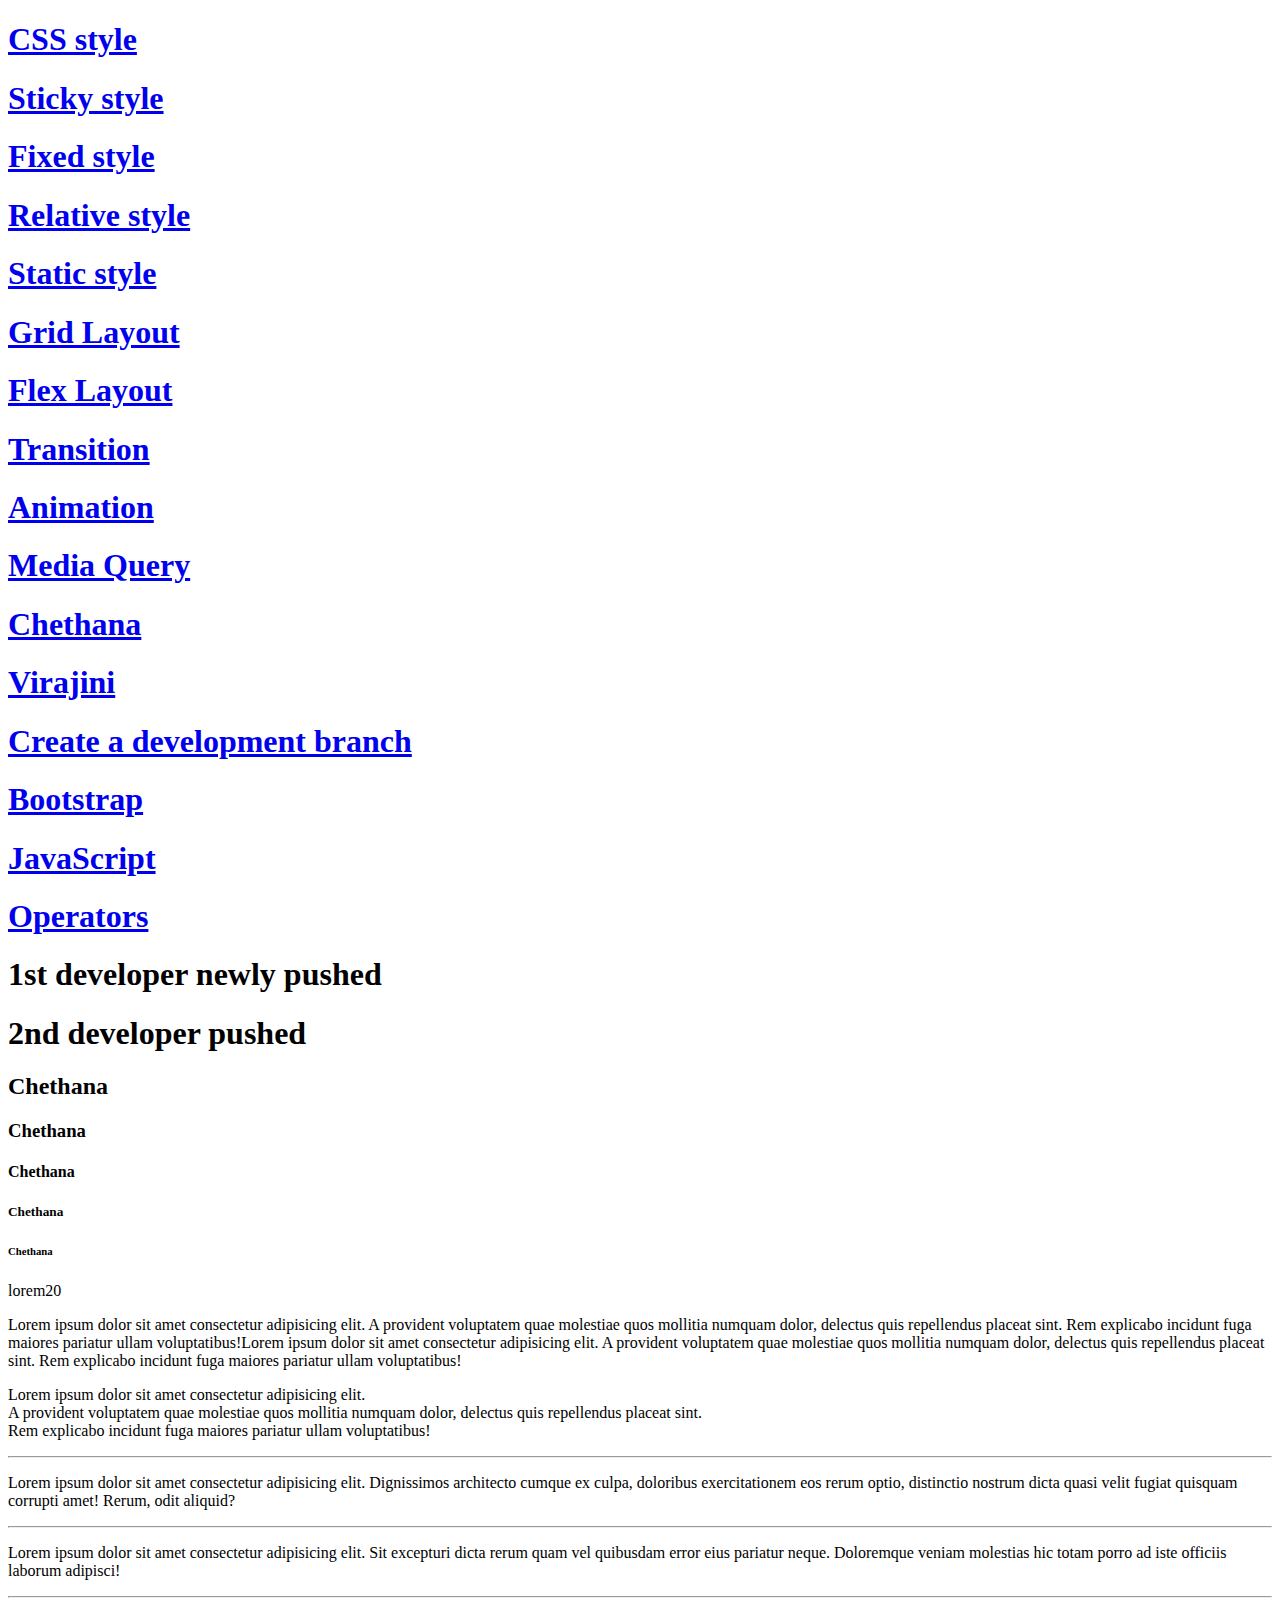
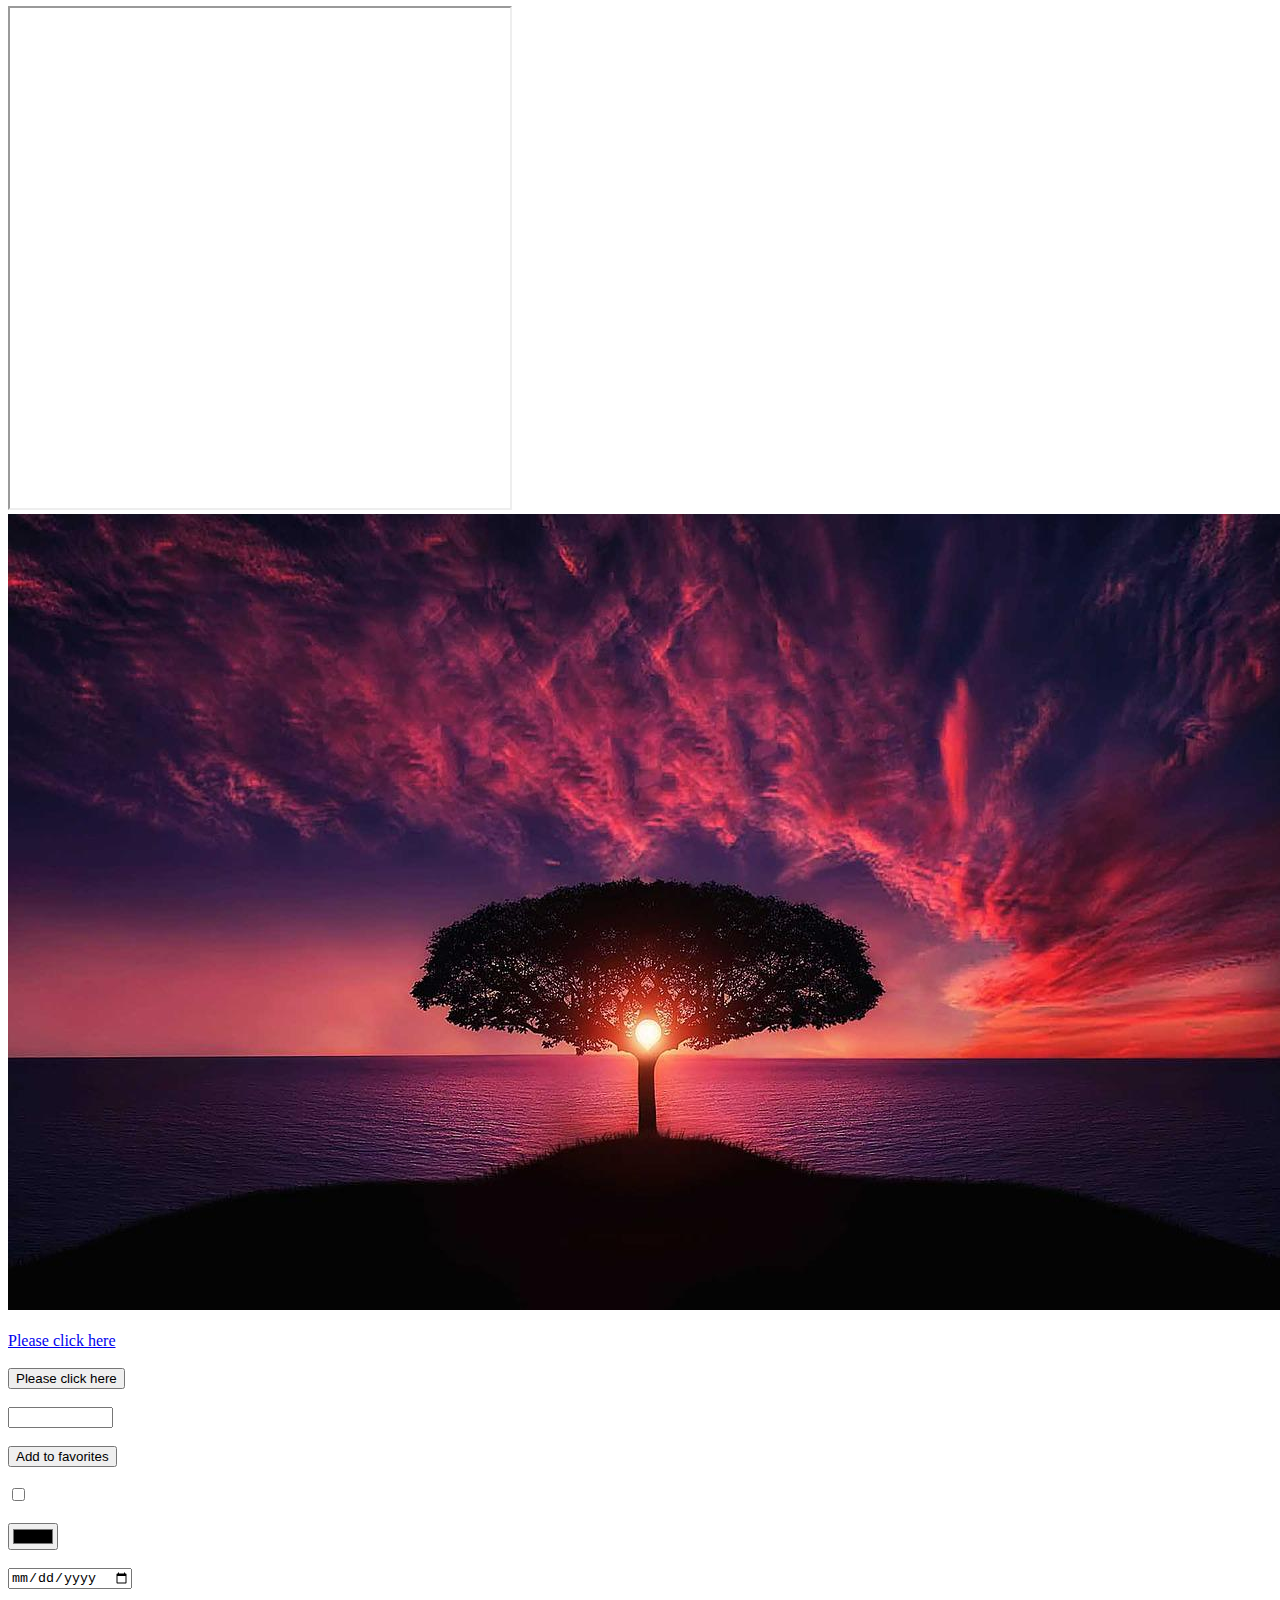
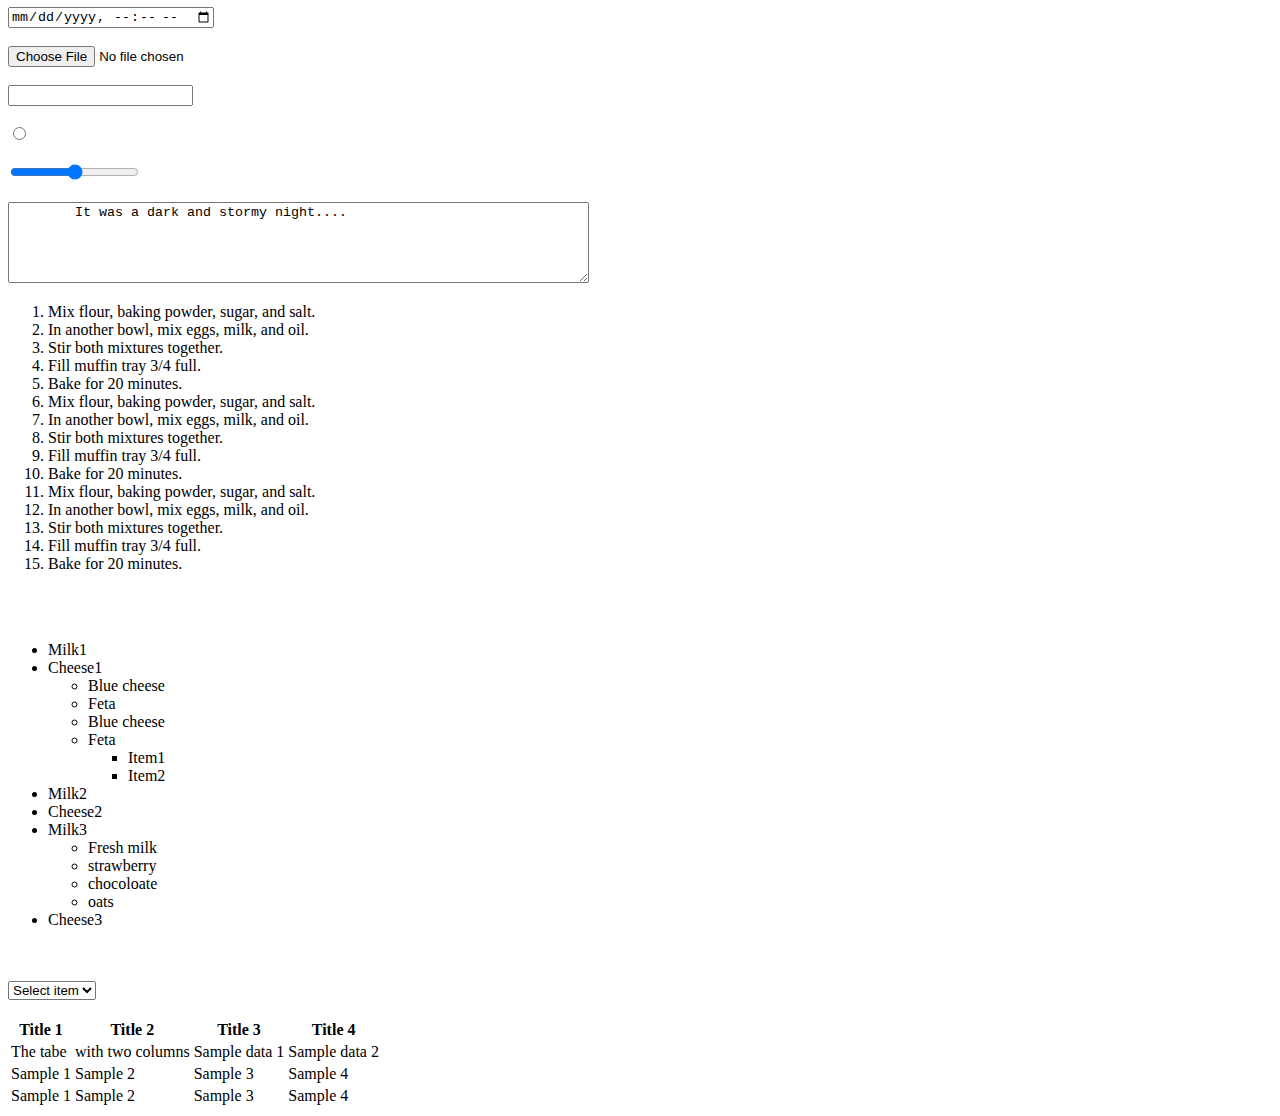
<file: index.html>
<!DOCTYPE html>
<html lang="en">
<head>
    <meta charset="UTF-8">
    <meta name="viewport" content="width=device-width, initial-scale=1.0">
    <title>APWD-2</title>
    
</head>
<body>
    <a href="CSS/index.html" target="_blank"><h1>CSS style</h1></a>
    <a href="Stciky/index.html" target="_blank"><h1>Sticky style</h1></a>
    <a href="Fixed/index.html" target="_blank"><h1>Fixed style</h1></a>
    <a href="Relative/index.html" target="_blank"><h1>Relative style</h1></a>
    <a href="Static/Index.html" target="_blank"><h1>Static style</h1></a>
    <a href="Grid layout/index.html" target="_blank"><h1>Grid Layout</h1></a>
    <a href="Flex/index.html" target="_blank"><h1>Flex Layout</h1></a>
    <a href="Transition/index.html" target="_blank"><h1>Transition</h1></a>
    <a href="Animation/index.html" target="_blank"><h1>Animation</h1></a>
    <a href="Media-query/index.html" target="_blank"><h1>Media Query</h1></a>
    <a href="Media-query/index.html" target="_blank"><h1>Chethana</h1></a>
    <a href="Media-query/index.html" target="_blank"><h1>Virajini</h1></a>
    <a href="Media-query/index.html" target="_blank"><h1>Create a development branch</h1></a>
    <a href="Bootstrap/index.html" target="_blank"><h1>Bootstrap</h1></a>
    <a href="JavaScript/index.html" target="_blank"><h1>JavaScript</h1></a>
    <a href="Operators/index.html" target="_blank"><h1>Operators</h1></a>



    <!-- this is h tag -->
    <h1>1st developer newly pushed</h1>
    <h1>2nd developer pushed</h1>
    <h2>Chethana</h2>
    <h3>Chethana</h3>
    <h4>Chethana</h4>
    <h5>Chethana</h5>
    <h6>Chethana</h6>

    <!-- paragraph tag -->
    <div>
        <p>lorem20</p>
    </div>

    <p>Lorem ipsum dolor sit amet consectetur adipisicing elit. A provident voluptatem quae molestiae quos mollitia numquam dolor,
         delectus quis repellendus placeat sint.
         Rem explicabo incidunt fuga maiores pariatur ullam voluptatibus!Lorem ipsum dolor sit amet consectetur adipisicing elit. A provident voluptatem quae molestiae quos mollitia numquam dolor,
         delectus quis repellendus placeat sint.
         Rem explicabo incidunt fuga maiores pariatur ullam voluptatibus!</p>

    <p>Lorem ipsum dolor sit amet consectetur adipisicing elit.<br> A provident voluptatem quae molestiae quos mollitia numquam dolor,
         delectus quis repellendus placeat sint.<br>Rem explicabo incidunt fuga maiores pariatur ullam voluptatibus!</p>
    
    <!-- hr tag    -->
    <hr>
    <p>Lorem ipsum dolor sit amet consectetur adipisicing elit. Dignissimos architecto cumque ex culpa, doloribus exercitationem eos rerum optio, distinctio nostrum dicta quasi velit fugiat quisquam corrupti amet! Rerum, odit aliquid?</p>
    <hr>
    <p>Lorem ipsum dolor sit amet consectetur adipisicing elit. Sit excepturi dicta rerum quam vel quibusdam error eius pariatur neque. Doloremque veniam molestias hic totam porro ad iste officiis laborum adipisci!</p>
    <hr>

    <!-- iframe tag -->
    <iframe
        width="500"
        height="500"
        src="https://www.hotcat.lk/">
    </iframe>
    
    <!-- image tag -->
    <img src="assets/tree-736885_1280.jpg" alt="sample">
    <br><br>

    <!-- a tag -->
    <a href="https://www.hotcat.lk/">Please click here</a>

    <br><br>
    <!-- Button tag -->
    <button>
        Please click here
    </button>

    <br><br>
    <input type="text" id="name" name="name" required
       minlength="4" maxlength="8" size="10">
    <br><br>
    <input class="favorite styled"
       type="button"
       value="Add to favorites">
    <br><br>
    <input type="checkbox">
    <br><br>
    <input type="color">
    <br><br>
    <input type="date">
    <br><br>
    <input type="datetime-local">
    <br><br>
    <input type="file">
    <br><br>
    <input type="password">
    <br><br>
    <input type="radio">
    <br><br>
    <input type="range">
    <br><br>

    <!-- textarea -->
    <textarea name="story" id="story" cols="70" rows="5">
        It was a dark and stormy night....
    </textarea>

    <!-- order list -->
    <ol>
        <li>Mix flour, baking powder, sugar, and salt.</li>
        <li>In another bowl, mix eggs, milk, and oil.</li>
        <li>Stir both mixtures together.</li>
        <li>Fill muffin tray 3/4 full.</li>
        <li>Bake for 20 minutes.</li>
        <li>Mix flour, baking powder, sugar, and salt.</li>
        <li>In another bowl, mix eggs, milk, and oil.</li>
        <li>Stir both mixtures together.</li>
        <li>Fill muffin tray 3/4 full.</li>
        <li>Bake for 20 minutes.</li>
        <li>Mix flour, baking powder, sugar, and salt.</li>
        <li>In another bowl, mix eggs, milk, and oil.</li>
        <li>Stir both mixtures together.</li>
        <li>Fill muffin tray 3/4 full.</li>
        <li>Bake for 20 minutes.</li>
    
    </ol>
    <br><br>
    <!-- unorder list -->
    <ul>
        <li>Milk1</li>
        <li>Cheese1
            <ul>
                <li>Blue cheese</li>
                <li>Feta</li>
                <li>Blue cheese</li>
                <li>Feta
                    <ul>
                        <li>Item1</li>
                        <li>Item2</li>
                    </ul>
                </li>
            </ul>
        </li>

        <li>Milk2</li>
        <li>Cheese2</li>
        <li>Milk3
            <ul>
                <li>Fresh milk</li>
                <li>strawberry</li>
                <li>chocoloate</li>
                <li>oats</li>
            </ul>
        </li>
        <li>Cheese3</li>
    </ul>
<br><br>

<!-- selector tag-->
<select name="pets" id="pet-select">
    <option value="">Select item</option>
    <option value="dog">Dog</option>
    <option value="cat"></option>
    <option value="hamster">Hamster</option>
    <option value="parrot">Parrot</option>
    <option value="spider">Spider</option>
  Cat  <option value="goldfish">Goldfish</option>
</select>

<br><br>
<!-- tabel tag -->

<table>
    <thead>
        <tr>
            <th> Title 1</th>
            <th> Title 2</th>
            <th> Title 3</th>
            <th> Title 4</th>
        </tr>
    </thead>
    <tbody>
        <tr>
            <td>The tabe</td>
            <td>with two columns</td>
            <td>Sample data 1</td>
            <td>Sample data 2</td>
        </tr>
        <tr>
            <td>Sample 1</td>
            <td>Sample 2</td>
            <td>Sample 3</td>
            <td>Sample 4</td>
        </tr>
        <tr>
            <td>Sample 1</td>
            <td>Sample 2</td>
            <td>Sample 3</td>
            <td>Sample 4</td>
        </tr>
    </tbody>
</table>

        


</body>
   
</html>
</file>
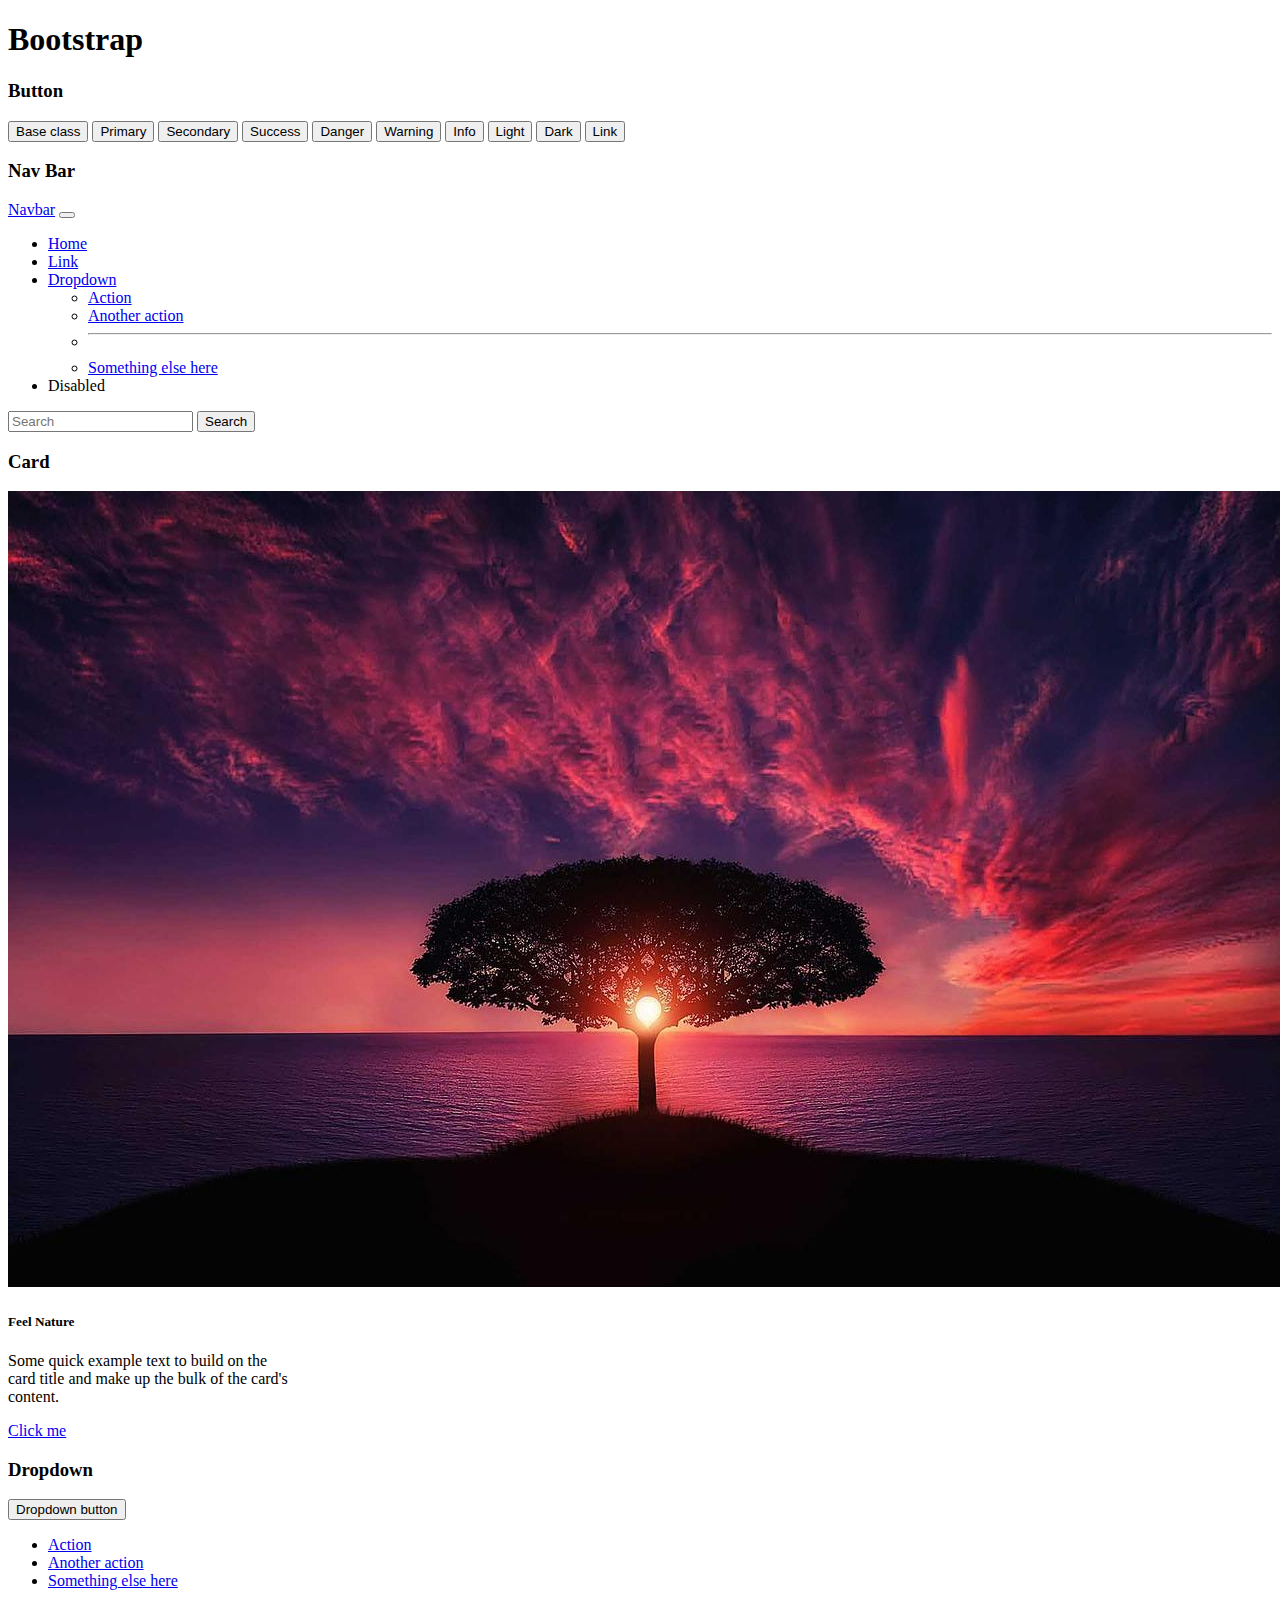
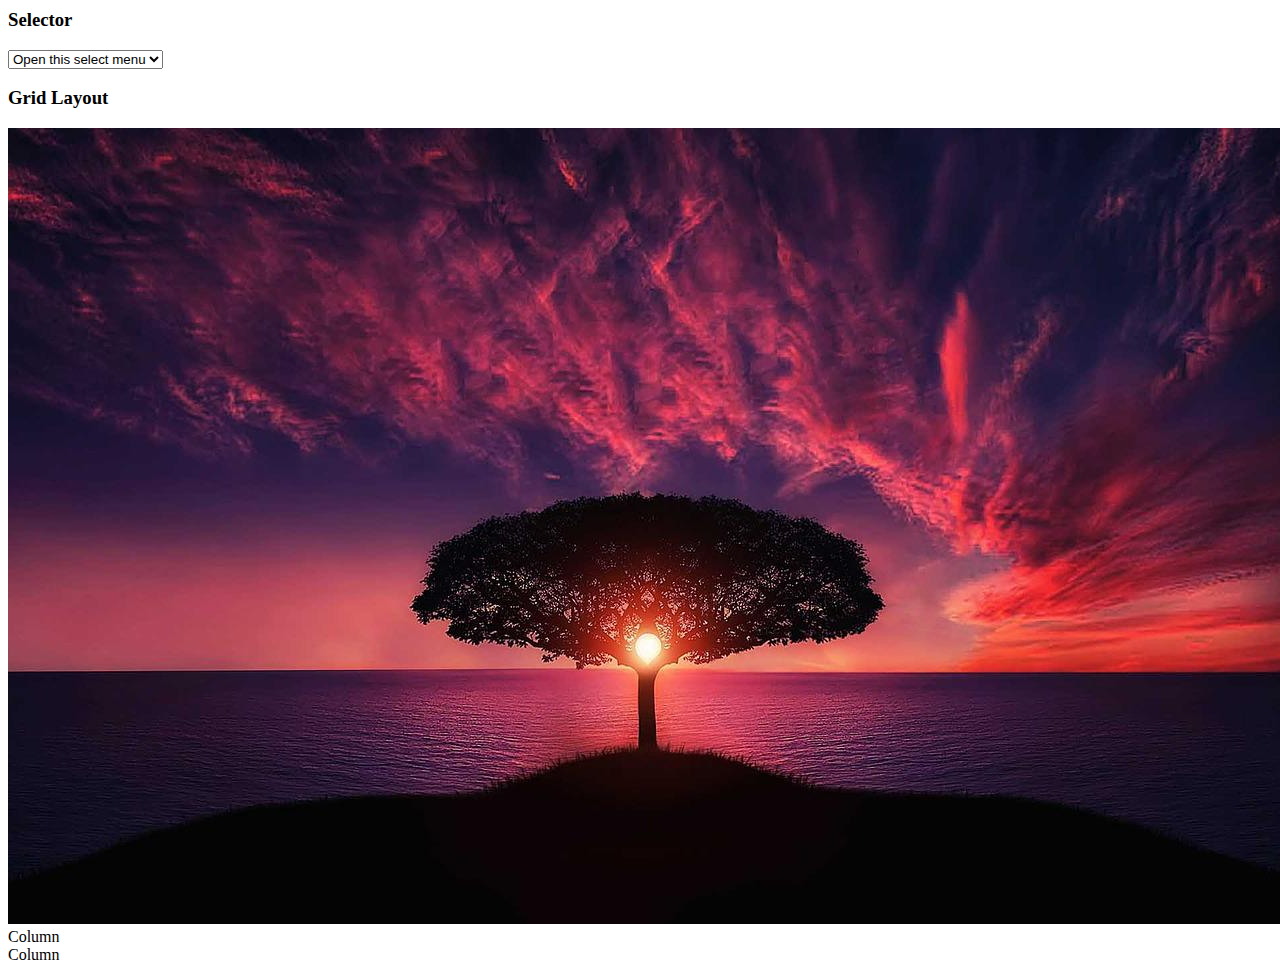
<file: Bootstrap/index.html>
<!DOCTYPE html>
<html lang="en">
<head>
    <meta charset="UTF-8">
    <title>Bootstrap Demo</title>
    <link href="https://cdn.jsdelivr.net/npm/bootstrap@5.3.0/dist/css/bootstrap.min.css" rel="stylesheet" integrity="sha384-9ndCyUaIbzAi2FUVXJi0CjmCapSmO7SnpJef0486qhLnuZ2cdeRhO02iuK6FUUVM" crossorigin="anonymous">
</head>
<body>
<script src="https://cdn.jsdelivr.net/npm/bootstrap@5.3.0/dist/js/bootstrap.bundle.min.js" integrity="sha384-geWF76RCwLtnZ8qwWowPQNguL3RmwHVBC9FhGdlKrxdiJJigb/j/68SIy3Te4Bkz" crossorigin="anonymous"></script>
<h1>Bootstrap</h1>
<h3>Button</h3>
<button type="button" class="btn">Base class</button>

<button type="button" class="btn btn-primary">Primary</button>
<button type="button" class="btn btn-secondary">Secondary</button>
<button type="button" class="btn btn-success">Success</button>
<button type="button" class="btn btn-danger">Danger</button>
<button type="button" class="btn btn-warning">Warning</button>
<button type="button" class="btn btn-info">Info</button>
<button type="button" class="btn btn-light">Light</button>
<button type="button" class="btn btn-dark">Dark</button>

<button type="button" class="btn btn-link">Link</button>

<h3>Nav Bar</h3>

<nav class="navbar navbar-expand-lg bg-primary" data-bs-theme="dark">
    <div class="container-fluid">
        <a class="navbar-brand" href="#">Navbar</a>
        <button class="navbar-toggler" type="button" data-bs-toggle="collapse" data-bs-target="#navbarSupportedContent" aria-controls="navbarSupportedContent" aria-expanded="false" aria-label="Toggle navigation">
            <span class="navbar-toggler-icon"></span>
        </button>
        <div class="collapse navbar-collapse" id="navbarSupportedContent">
            <ul class="navbar-nav me-auto mb-2 mb-lg-0">
                <li class="nav-item">
                    <a class="nav-link active" aria-current="page" href="#">Home</a>
                </li>
                <li class="nav-item">
                    <a class="nav-link" href="#">Link</a>
                </li>
                <li class="nav-item dropdown">
                    <a class="nav-link dropdown-toggle" href="#" role="button" data-bs-toggle="dropdown" aria-expanded="false">
                        Dropdown
                    </a>
                    <ul class="dropdown-menu">
                        <li><a class="dropdown-item" href="#">Action</a></li>
                        <li><a class="dropdown-item" href="#">Another action</a></li>
                        <li><hr class="dropdown-divider"></li>
                        <li><a class="dropdown-item" href="#">Something else here</a></li>
                    </ul>
                </li>
                <li class="nav-item">
                    <a class="nav-link disabled">Disabled</a>
                </li>
            </ul>
            <form class="d-flex" role="search">
                <input class="form-control me-2" type="search" placeholder="Search" aria-label="Search">
                <button class="btn btn-outline-success" type="submit">Search</button>
            </form>
        </div>
    </div>
</nav>

<h3>Card</h3>

<div class="card" style="width: 18rem;">
    <img src="../assets/tree-736885_1280.jpg" class="card-img-top" alt="...">
    <div class="card-body">
        <h5 class="card-title">Feel Nature</h5>
        <p class="card-text">Some quick example text to build on the card title and make up the bulk of the card's content.</p>
        <a href="#" class="btn btn-primary">Click me</a>
    </div>
</div>
<h3>Dropdown</h3>
<div class="dropdown">
    <button class="btn btn-secondary dropdown-toggle" type="button" data-bs-toggle="dropdown" aria-expanded="false">
        Dropdown button
    </button>
    <ul class="dropdown-menu">
        <li><a class="dropdown-item" href="#">Action</a></li>
        <li><a class="dropdown-item" href="#">Another action</a></li>
        <li><a class="dropdown-item" href="#">Something else here</a></li>
    </ul>
</div>
<h3>Selector</h3>
<select class="form-select" aria-label="Default select example">
    <option selected>Open this select menu</option>
    <option value="1">One</option>
    <option value="2">Two</option>
    <option value="3">Three</option>
</select>

<h3>Grid Layout</h3>
<div class="container text-center">
    <div class="row">
        <div class="col bg-primary" >
            <img src="../assets/tree-736885_1280.jpg" class="img-fluid" alt="...">

        </div>
        <div class="col bg-secondary">
            Column
        </div>
        <div class="col">
            Column
        </div>
    </div>
</div>
</body>
</html>
</file>
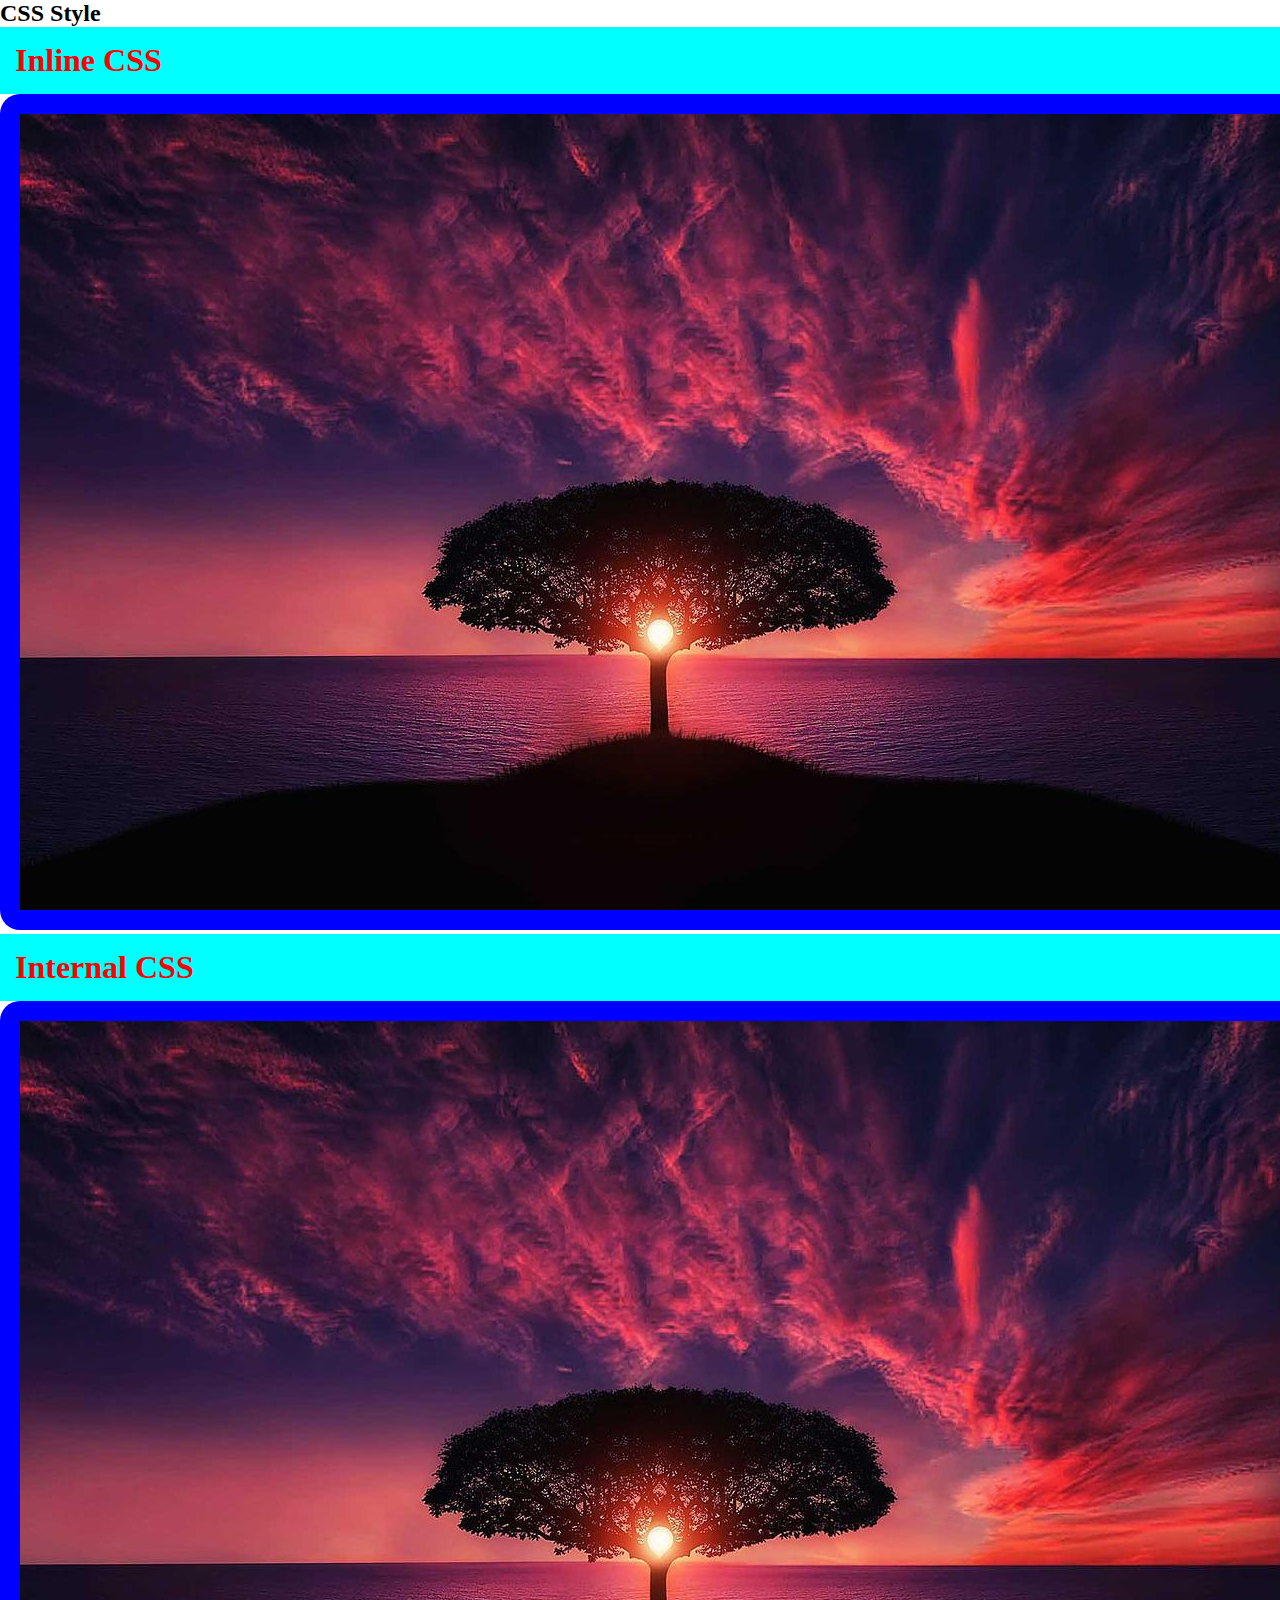
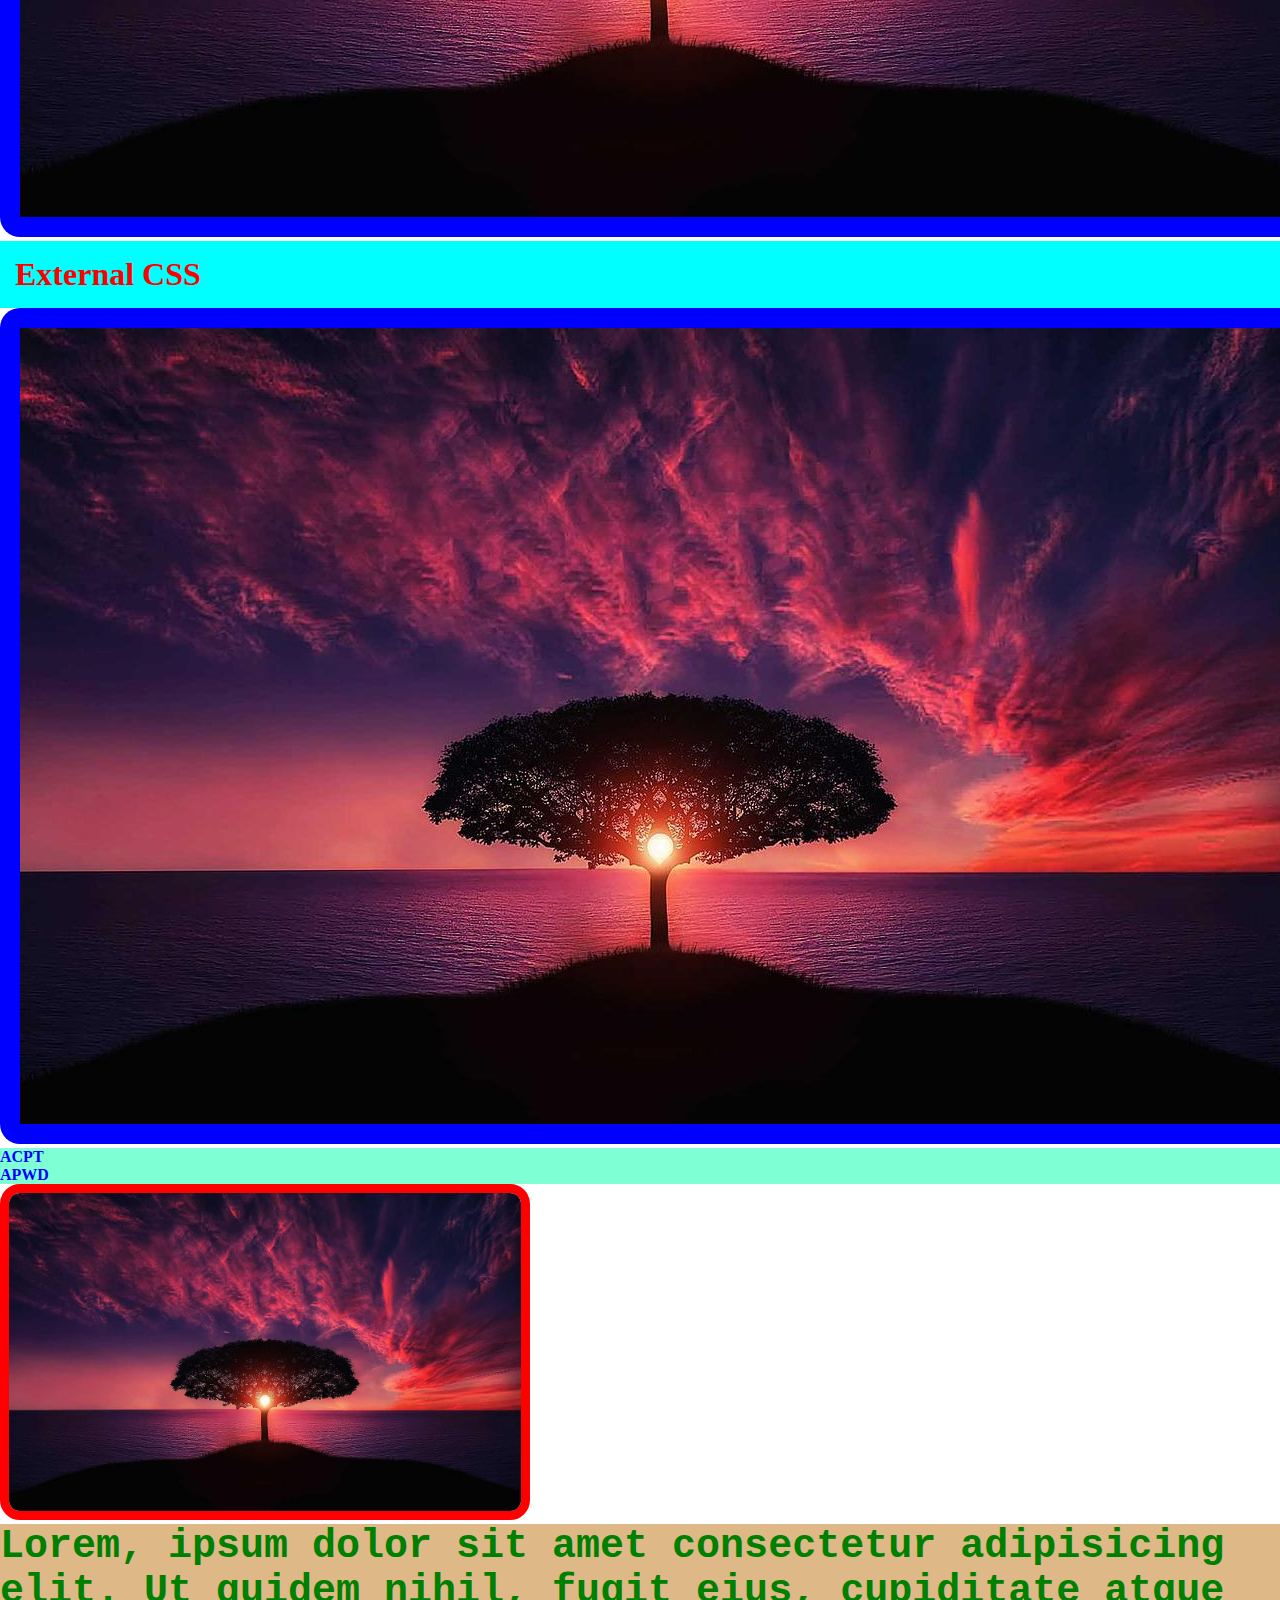
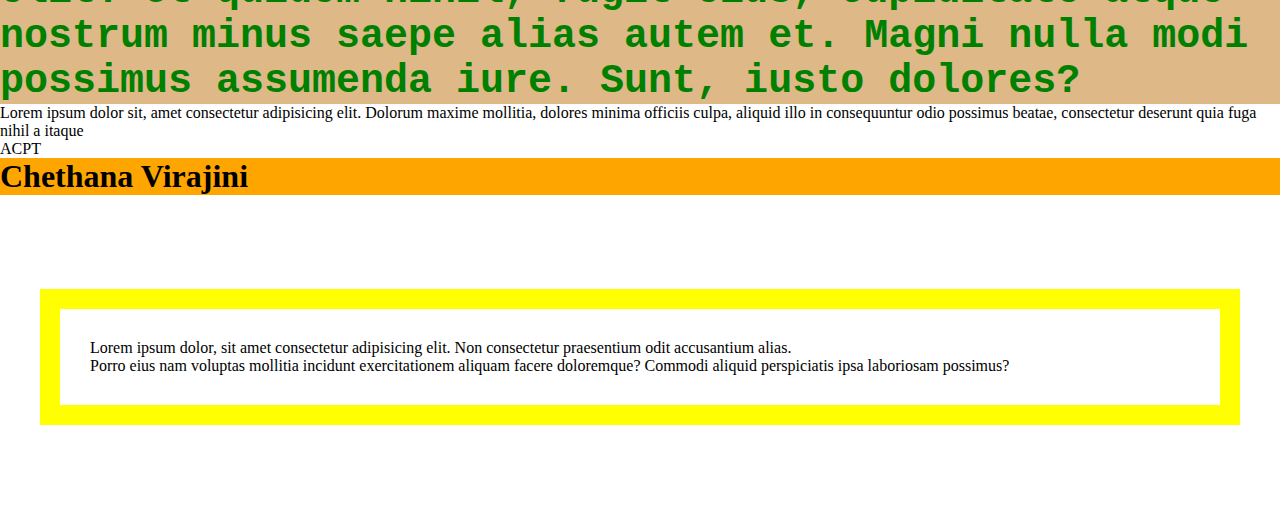
<file: CSS/index.html>
<!DOCTYPE html>
<html lang="en">
<head>
  <meta charset="UTF-8">
  <meta name="viewport" content="width=device-width, initial-scale=1.0">
  <title>CSS Style</title>
  <link rel="stylesheet" href="style.css">
  <style>
      .title{
          color: red;
          background-color: aqua;
          padding: 15px;
      }
      #image{
        padding: 20px; 
        background-color: blue;
        border-radius: 20px;
      }
  </style>
</head>
<body>
    <h2>CSS Style</h2>
    <!-- Inline CSS -->
    <!-- Internal CSS -->
    <!-- External CSS - standard-->

<!-- Inline CSS -->
    <h1 style="color: red; background-color: aqua;padding: 15px;">Inline CSS</h1>
    <img 
        style="padding: 20px; background-color: blue; border-radius: 20px;"
        src="../assets/tree-736885_1280.jpg" alt="sample image">

<!-- Internal Style -->
<!-- class style can be shared but id selector is unique -->
    <h1 class="title">Internal CSS</h1>
    <img id="image" src="../assets/tree-736885_1280.jpg" alt="sample image">

    <!-- External Style -->
    <h1 class="title-1">External CSS</h1>
    <img id="image-1" src="../assets/tree-736885_1280.jpg" alt="sample image">

    <!-- Style rule is made with three parts -->
    <!-- Selector{property : value;} -->

    <!-- Selectors -->

    <!-- 1. Type Selector -->
    <h4>ACPT</h4>
    <h4>APWD</h4>

    <!-- 2.ID selector -->
    <img id="img-22" src="../assets/tree-736885_1280.jpg" alt="sample image">

    <!-- 3. class selector -->
    <h5 class="Description">Lorem, ipsum dolor sit amet consectetur adipisicing elit. Ut quidem nihil, fugit eius, cupiditate atque nostrum minus saepe alias autem et. Magni nulla modi possimus assumenda iure. Sunt, iusto dolores?</h5>

    <!-- Child slector -->
    <p>Lorem ipsum dolor sit, amet consectetur adipisicing elit. Dolorum maxime mollitia, dolores minima officiis culpa, aliquid illo in consequuntur odio possimus beatae, consectetur deserunt quia fuga nihil a itaque </p>
    
    <div>
        <p>ACPT</p>
    </div>

    <h1 id="name" class="my-name">Chethana Virajini</h1>
        <br><br><br>
    
    <!-- CSS box model -->

    <p class="box-model">Lorem ipsum dolor, sit amet consectetur adipisicing elit.
         Non consectetur praesentium odit accusantium alias.<br>
         Porro eius nam voluptas mollitia incidunt exercitationem aliquam facere doloremque?
          Commodi aliquid perspiciatis ipsa laboriosam possimus?</p>
    <br><br><br>

</body>
</html>
</file>
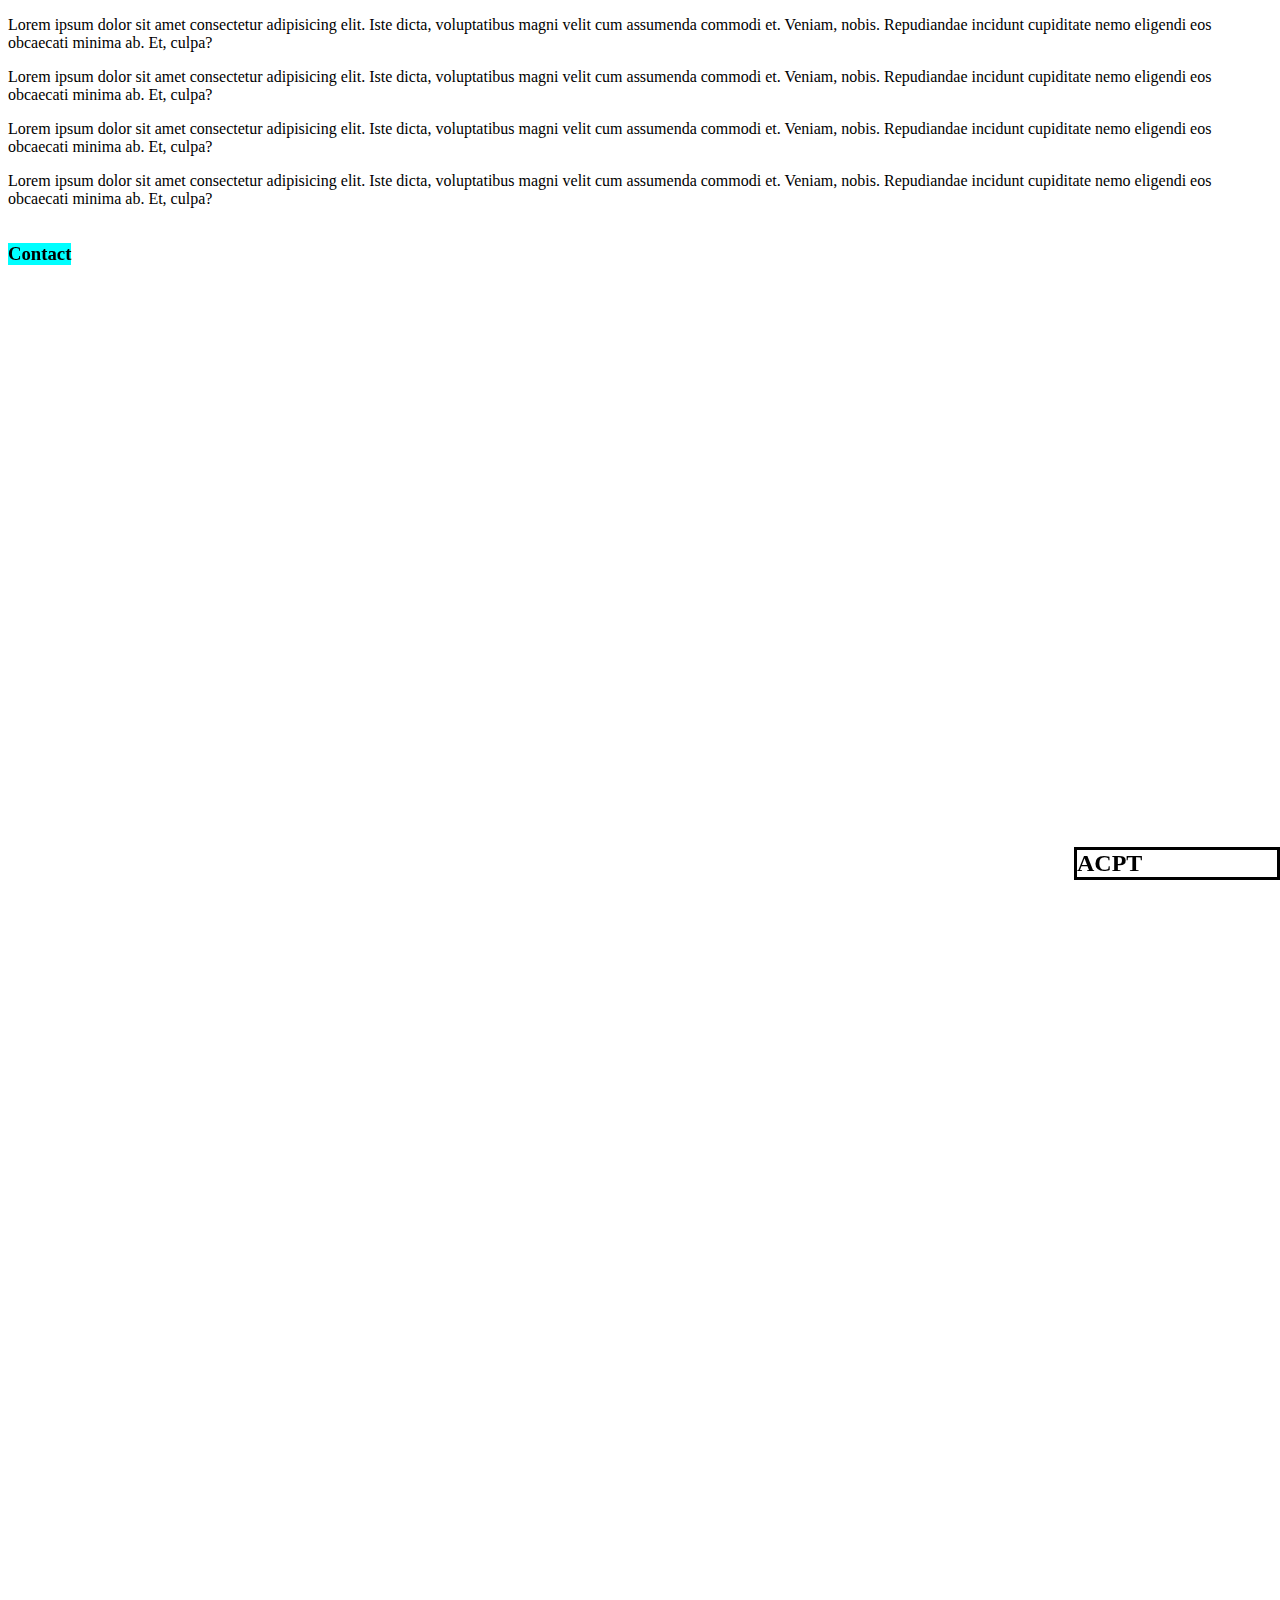
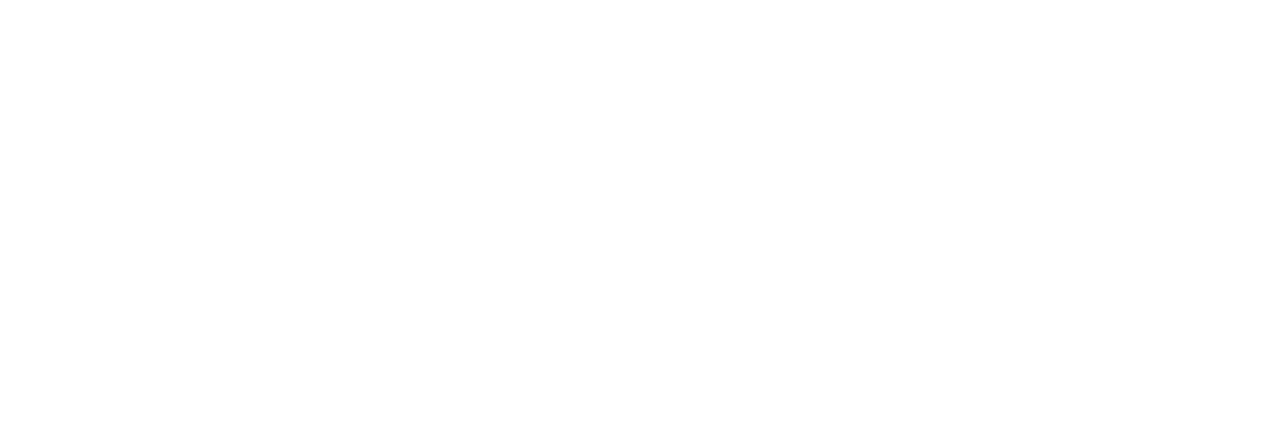
<file: Fixed/index.html>
<!DOCTYPE html>
<html lang="en">
<head>
    <meta charset="UTF-8">
    <meta name="viewport" content="width=device-width, initial-scale=1.0">
    <title>Fixed position</title>
    <link rel="Stylesheet" href="style.css">
</head>
<body>
    <h2 class="Fixed">ACPT</h2>
    <p>Lorem ipsum dolor sit amet consectetur adipisicing elit. Iste dicta, voluptatibus magni velit cum assumenda commodi et. Veniam, nobis. Repudiandae incidunt cupiditate nemo eligendi eos obcaecati minima ab. Et, culpa?</p>
    <p>Lorem ipsum dolor sit amet consectetur adipisicing elit. Iste dicta, voluptatibus magni velit cum assumenda commodi et. Veniam, nobis. Repudiandae incidunt cupiditate nemo eligendi eos obcaecati minima ab. Et, culpa?</p>
    <p>Lorem ipsum dolor sit amet consectetur adipisicing elit. Iste dicta, voluptatibus magni velit cum assumenda commodi et. Veniam, nobis. Repudiandae incidunt cupiditate nemo eligendi eos obcaecati minima ab. Et, culpa?</p>
    <p>Lorem ipsum dolor sit amet consectetur adipisicing elit. Iste dicta, voluptatibus magni velit cum assumenda commodi et. Veniam, nobis. Repudiandae incidunt cupiditate nemo eligendi eos obcaecati minima ab. Et, culpa?</p>
    <h3 class="Fixed-2">Contact</h3>

</body>
</html>
</file>
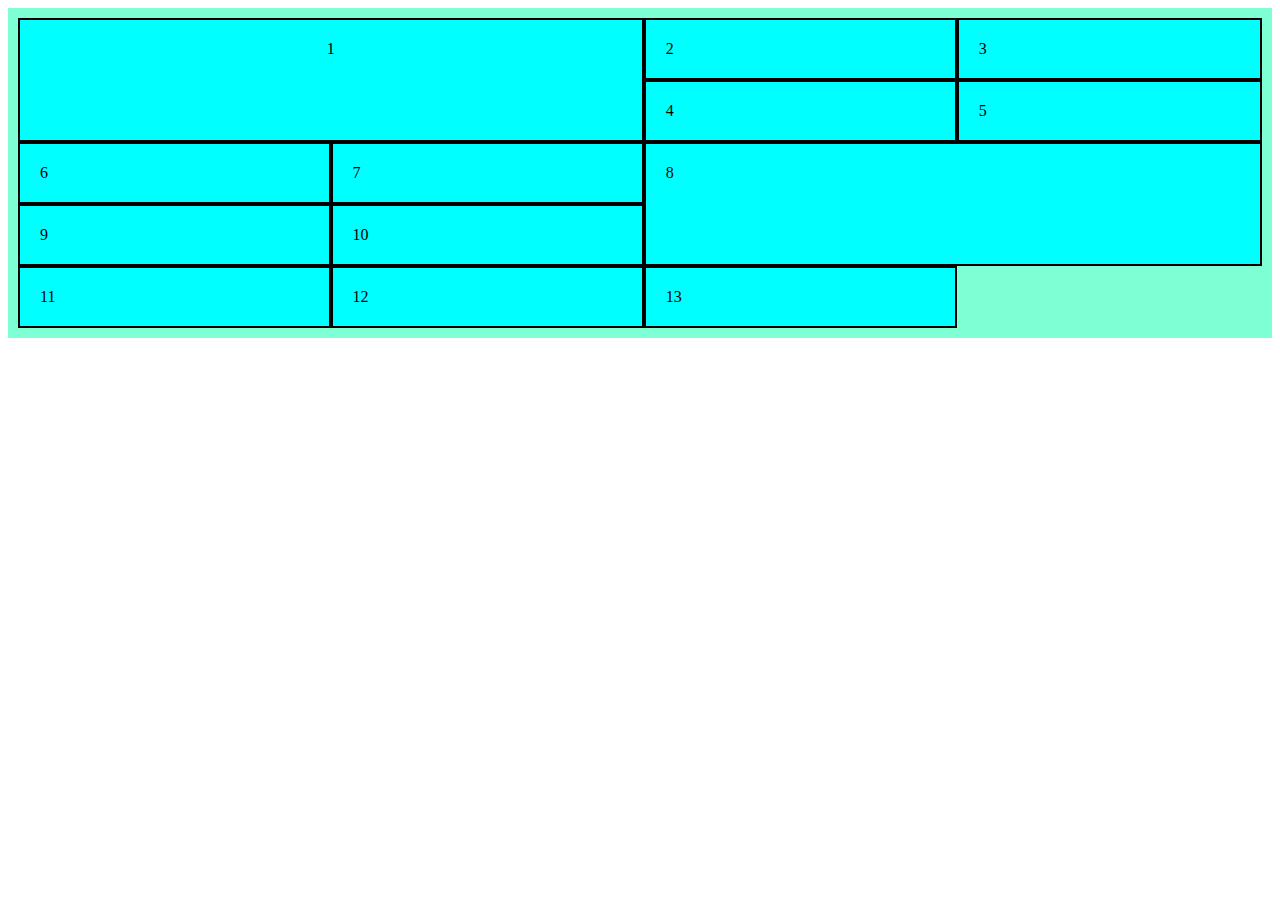
<file: Grid layout/index.html>
<!DOCTYPE html>
<html lang="en">
<head>
    <meta charset="UTF-8">
    <meta name="viewport" content="width=device-width, initial-scale=1.0">
    <title>Grid Layout</title>
    <link rel="StyleSheet" href="style.css">
</head>
<body>
    <div class="Grid-Container">
        <div class="grid-item-1">1</div>
        <div class="grid-item">2</div>
        <div class="grid-item">3</div>
        <div class="grid-item">4</div>
        <div class="grid-item">5</div>
        <div class="grid-item">6</div>
        <div class="grid-item">7</div>
        <div class="grid-item-8">8</div>
        <div class="grid-item">9</div>
        <div class="grid-item">10</div>
        <div class="grid-item">11</div>
        <div class="grid-item">12</div>
        <div class="grid-item">13</div>
    </div>
</body>
</html>
</file>
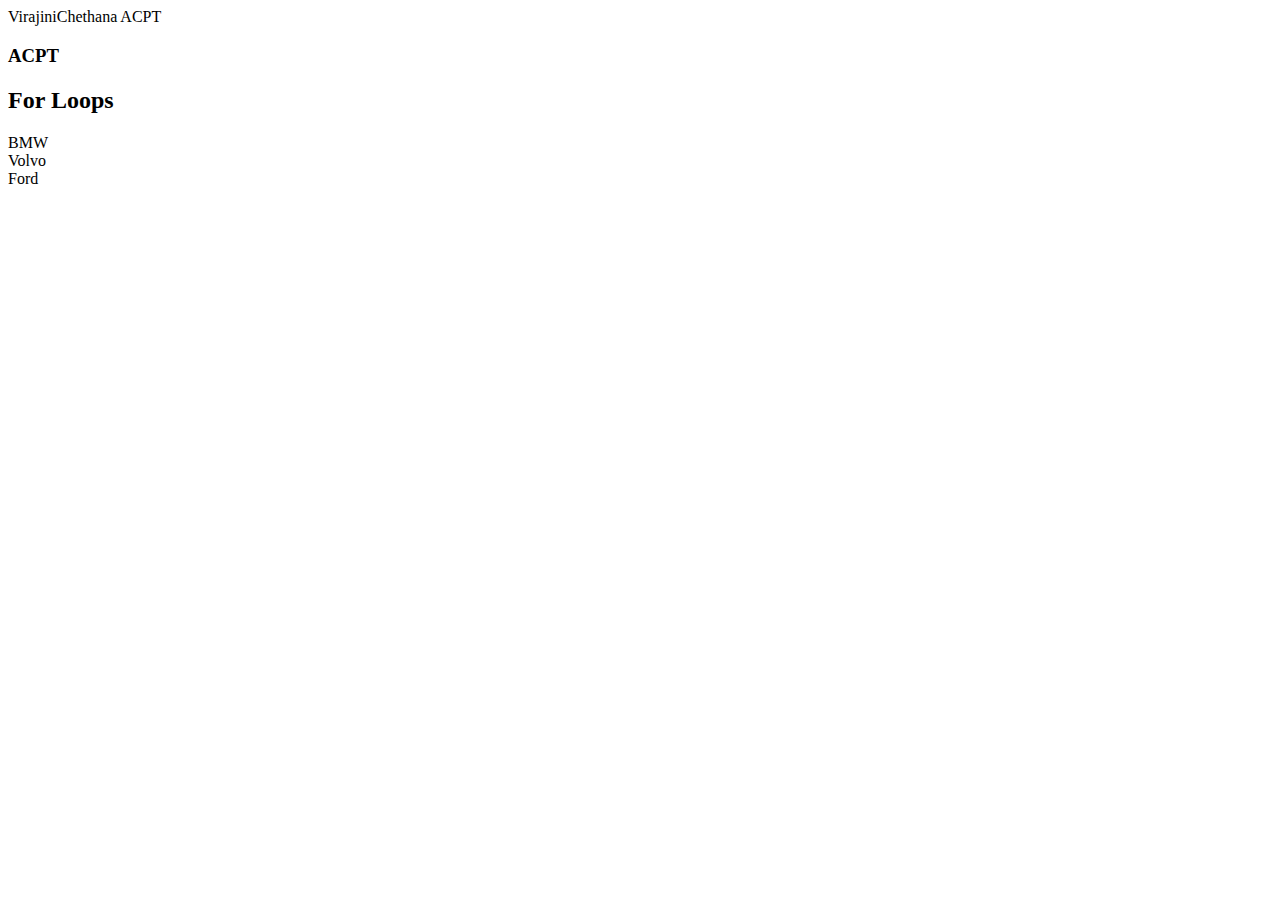
<file: JavaScript/index.html>
<!DOCTYPE html>
<html lang="en">
<head>
    <meta charset="UTF-8">
    <title>JavaScript</title>
<!--Internal Javascript-->
    <script type="text/javascript">
        // alert("ACPT");

        /*var demo =12;
        var demo2 =20;
        var total = demo + demo2
        console.log(total)*/

        console.log("Header Script")
    </script>
    <script type="text/javascript" src="index.js"></script>
<!--    Link external js-->

</head>
<body>
<script type="text/javascript">
    /*console.log("Body Script")
    console.log("Chethana Virajini")*/

    document.write("ACPT")
    /*document.write("APWD")
    document.write("CHETHANA VIRAJINI")*/

    // Data types: Numbers / String / Bolean
    /*Example: Numbers-10, 10.25, 89.99

               String - "ACPT" , "Chethana Virajini"

               Boolean - Ture or False
    */
    //object
    //const Childobject = {name: "Kamal", age: 22, address: "Kotte"}

    //Array
    //const childArray = ['Kamal', 'Namal','Kasun']
  /*  const age = ['22', '30','18']
    const objectArray = [
        {name: "Kamal", age: 22, address: "Kotte"},
        {name: "Namal", age: 25, address: "Horana"},
        {name: "Kasun", age: 27, address: "Colombo"}
    ]*/

</script>

<h3>ACPT</h3>

<h2>For Loops</h2>
<!--<div>BMW</div>
<div>Volvo</div>
<div>Ford</div>-->


<div id="demo"></div>

<script type="text/javascript">
    const car = ['BMW', 'Volvo', 'Ford'];
    let text = ""
    for(let i = 0; i < car.length; i++) {
        text += car[i] + "<br>";
}
    document.getElementById("demo").innerHTML = text

</script>
</body>
</html>
</file>
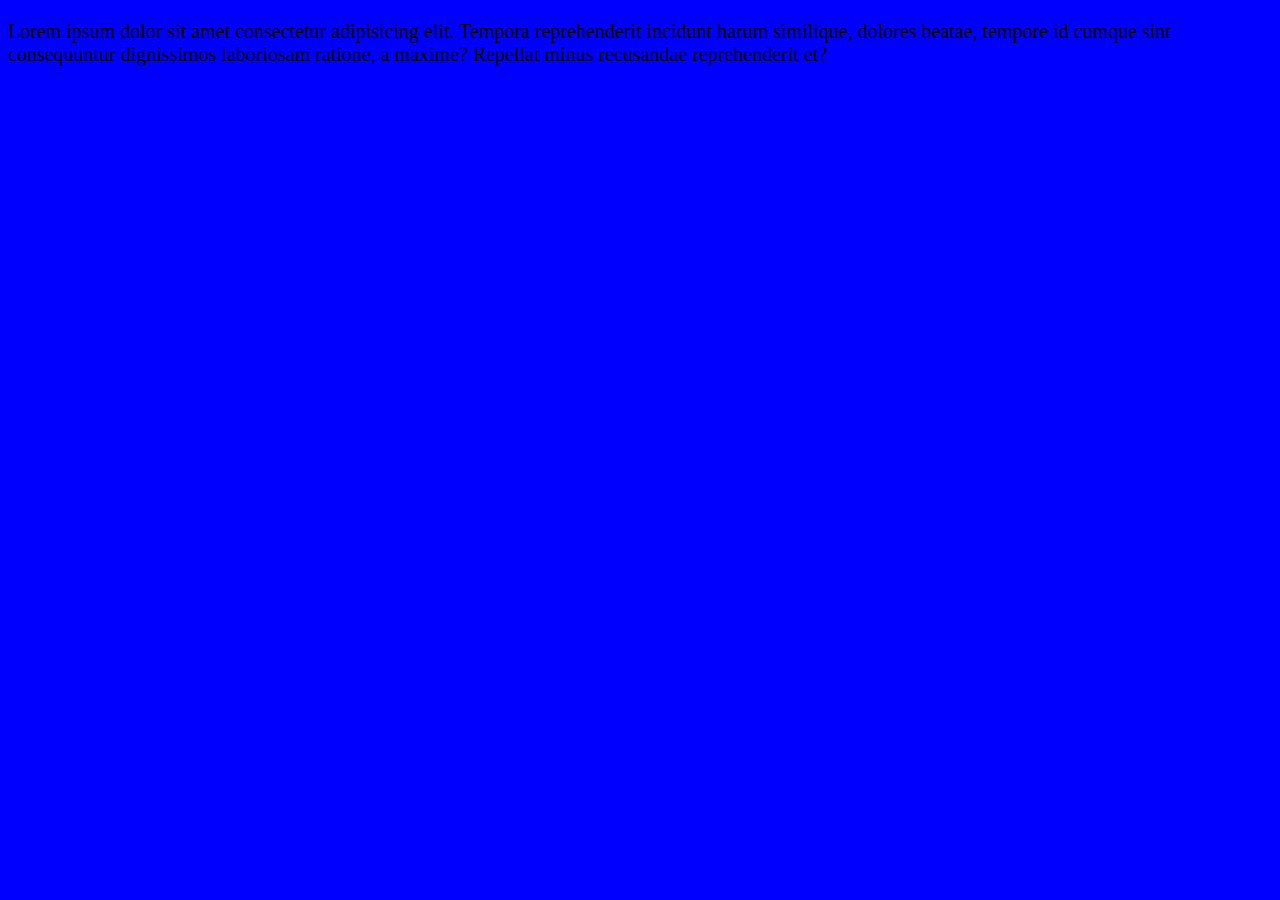
<file: Media-query/index.html>
<!DOCTYPE html>
<html lang="en">
<head>
    <meta charset="UTF-8">
    <meta name="viewport" content="width=device-width, initial-scale=1.0">
    <title>Media Query</title>
    <link rel="stylesheet" href="style.css">
</head>
<body>
    <p class="content">Lorem ipsum dolor sit amet consectetur adipisicing elit. Tempora reprehenderit incidunt harum similique, dolores beatae, tempore id cumque sint consequuntur dignissimos laboriosam ratione, a maxime? Repellat minus recusandae reprehenderit et?</p>
</body>
</html>
</file>
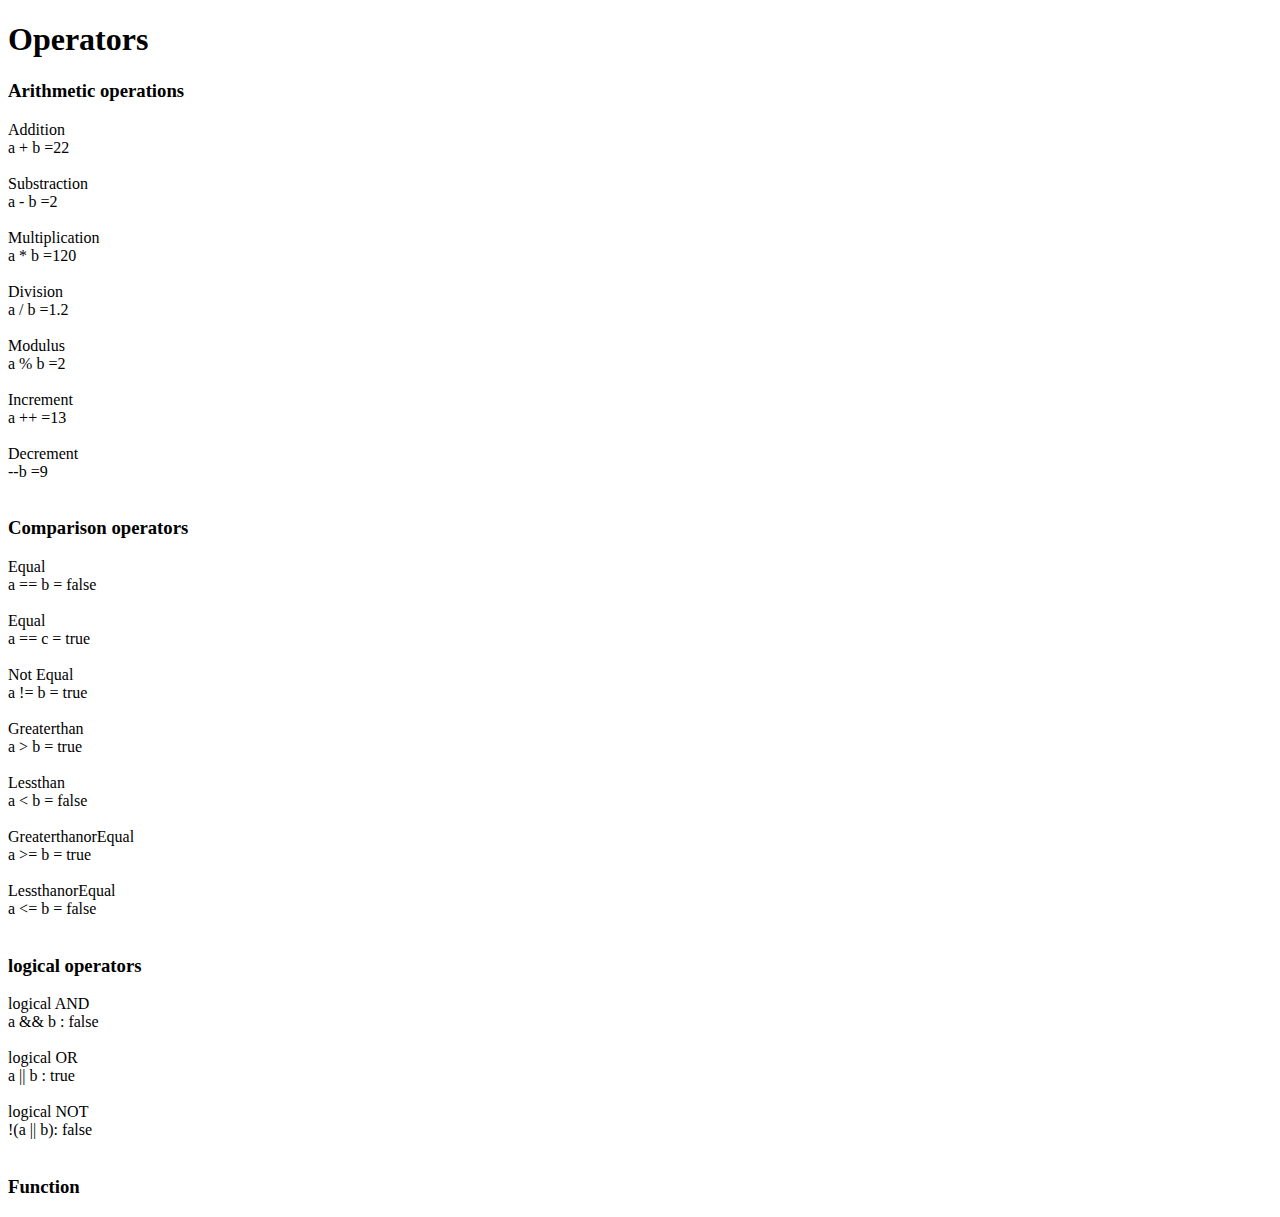
<file: Operators/index.html>
<!DOCTYPE html>
<html lang="en">
<head>
    <meta charset="UTF-8">
    <title>Operators</title>

</head>
<body>
<h1>Operators</h1>
<h3>Arithmetic operations</h3>
<script type="text/javascript" src="index.js"></script>

<h3>Comparison operators</h3>
<script type="text/javascript" src="index2.js"></script>

<h3>logical operators</h3>
<script type="text/javascript" src="index3.js"></script>

<h3>Function</h3>
<script type="text/javascript" src="function.js"></script>




</body>
</html>
</file>
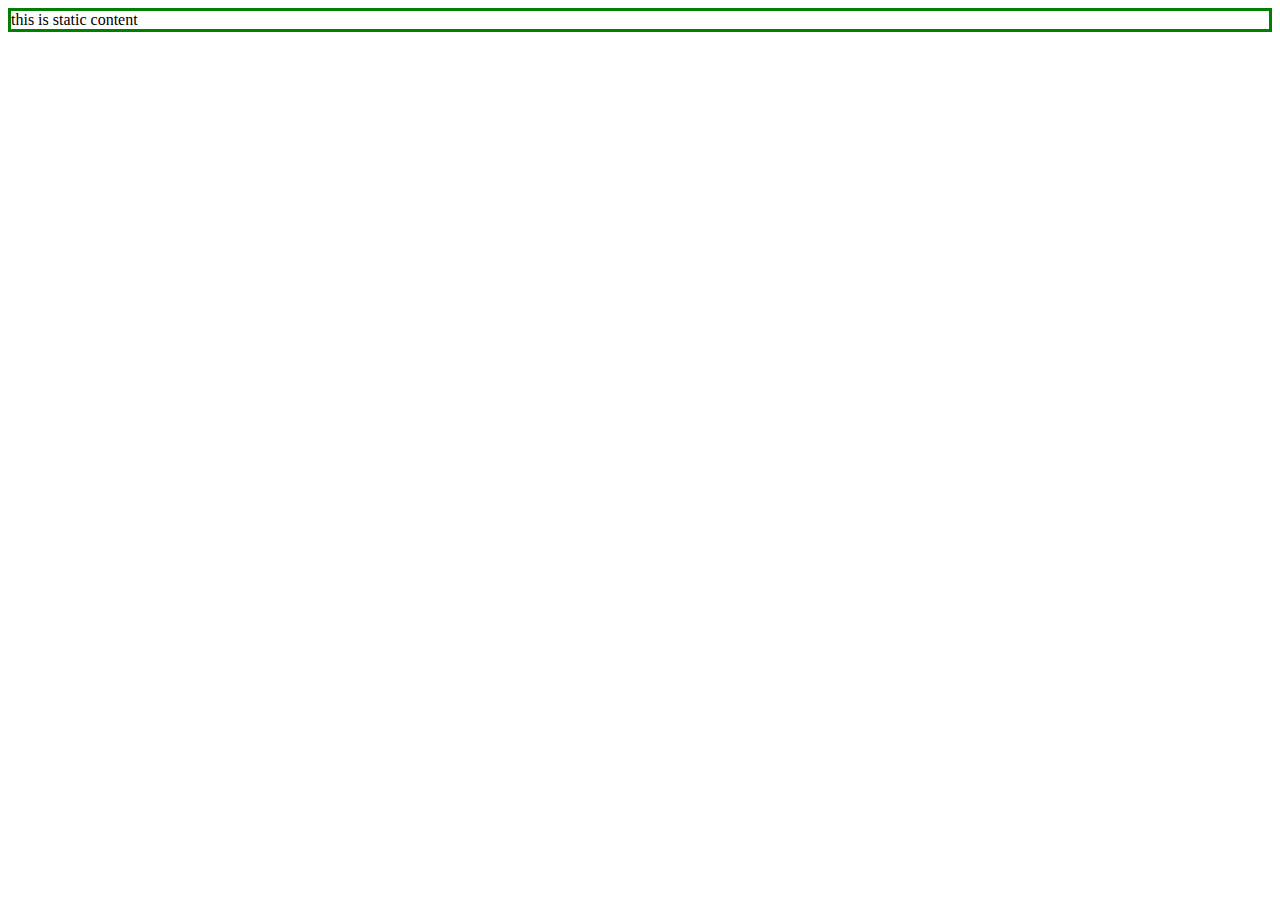
<file: Static/Index.html>
<!DOCTYPE html>
<html lang="en">
<head>
    <meta charset="UTF-8">
    <meta name="viewport" content="width=device-width, initial-scale=1.0">
    <title>Static position</title>
    <link rel="stylesheet" href="style.css">
</head>
<body>
    <div class="static">
    this is static content 
    </div>
</body>
</html>
</file>
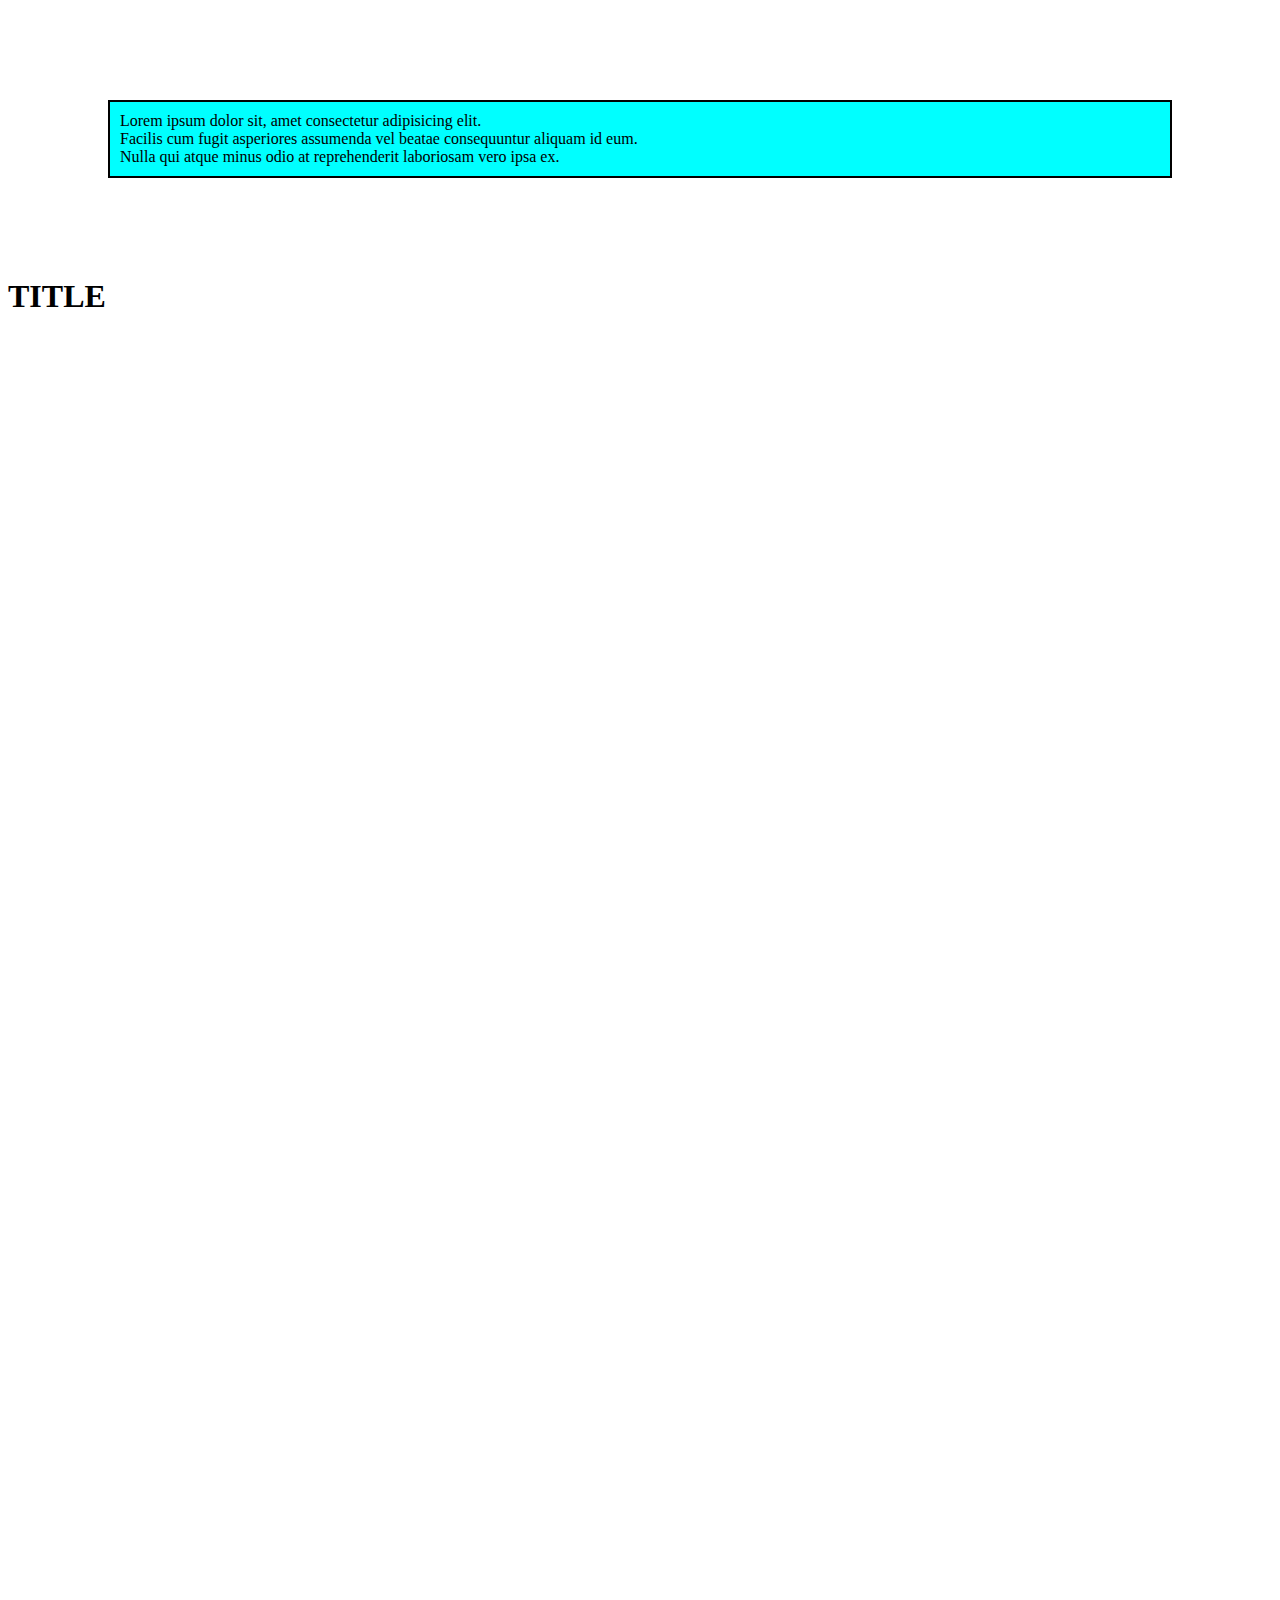
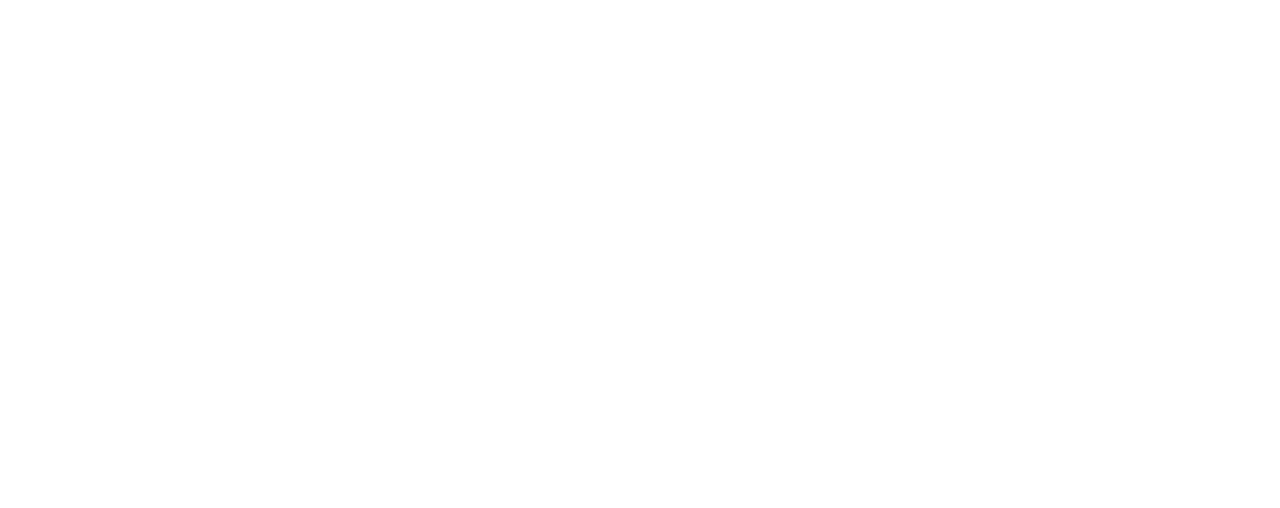
<file: Sticky/index.html>
<!DOCTYPE html>
<html lang="en">
<head>
    <meta charset="UTF-8">
    <meta name="viewport" content="width=device-width, initial-scale=1.0">
    <title>Sticky</title>
    <link rel="Stylesheet" href="style.css">
</head>
<body>
    <p class="sticky">Lorem ipsum dolor sit, amet consectetur adipisicing elit. <br>
        Facilis cum fugit asperiores assumenda vel beatae consequuntur aliquam id eum.<br> 
        Nulla qui atque minus odio at reprehenderit laboriosam vero ipsa ex.</p>
    <h1>TITLE</h1>


    </body>
</html>
</file>
<file: CSS/style.css>
.title-1{
  color: red;
  background-color: aqua;
  padding: 15px;
}

#image-1{
  padding: 20px; 
  background-color: blue;
  border-radius: 20px;
}
/* Selectors */

/* 1. Type slector */
h4{
  color: blue;
  background-color: aquamarine;
}

/* 2. ID selector */
#img-22{
    border-radius: 20px; 
    border: 9px solid red;
    width: 40%;
}

/* 3. Class selector */
.Description{
  color: green;
  background-color: burlywood;
  font-size: 40px;
  font-family: 'Courier New', Courier, monospace;
}

/* 4. Universal selector */
* {
  /* background-color: rgb(179, 125, 229); */
  margin: 0;
}
/* Universal selector can be used as a internal style */

/* 5. Child selector */
/* body > p { */
  /* background-color: chocolate; */
  /* margin: 20px; */
  /* font-size: 20px;padding: 15px; */
/* } */

#name{
  background-color: blue;
}

.my-name{
  background-color: orange !important;
}

.box-model{
  padding: 30px;
  border: 20px solid yellow;
  margin: 40px;
}
</file>
<file: Fixed/style.css>
.Fixed{
    position: fixed;
    bottom: 0;
    right: 0;
    /* left: 500px; */
    width: 200px;
    border: 3px solid black;
}

body{
    height: 2000px;
}

.Fixed-2{
    position: fixed;
    background-color: aqua;
}
</file>
<file: Grid layout/style.css>
.Grid-Container{
    display: grid;
    background-color: aquamarine;
    grid-template-columns: auto auto auto auto;
    padding: 10px;
}

.grid-item{
    padding: 20px;
    background-color: aqua;
    border: 2px solid black;
}

.grid-item-1{
    padding: 20px;
    background-color: aqua;
    border: 2px solid black;
    text-align: center;
    grid-column-start: 1;
    grid-column-end: 3;
    grid-row-start: 1;
    grid-row-end: 3;
}

.grid-item-8{
    padding: 20px;
    background-color: aqua;
    border: 2px solid black;
    grid-column-start: 3;
    grid-column-end: 5;
    grid-row-start: 3;
    grid-row-end: 5;
}
</file>
<file: Media-query/style.css>
body{
    background-color: blue;
}

.content{
    font-size: 20px;
    color: black;
}

@media only screen and (min-width: 600px) and (max-width:800px){
    body{
        background-color: red;
    }
    .content{
        display: none;
        font-size: 60px;
        color: brown;
    }
    
}

/* @media only screen and (min-width: 800px) {
    body{
        background-color: green;
    }
} */
</file>
<file: Static/style.css>
.static{
    position: static;
    border: 3px solid green;
    top: 20px;
}
</file>
<file: Sticky/style.css>
body{
    height: 2000px;
}

.sticky{
    position: sticky;
    top: 0;
    margin: 100px;
    padding: 10px;
    background-color: aqua;
    border: 2px solid black;
}
</file>
